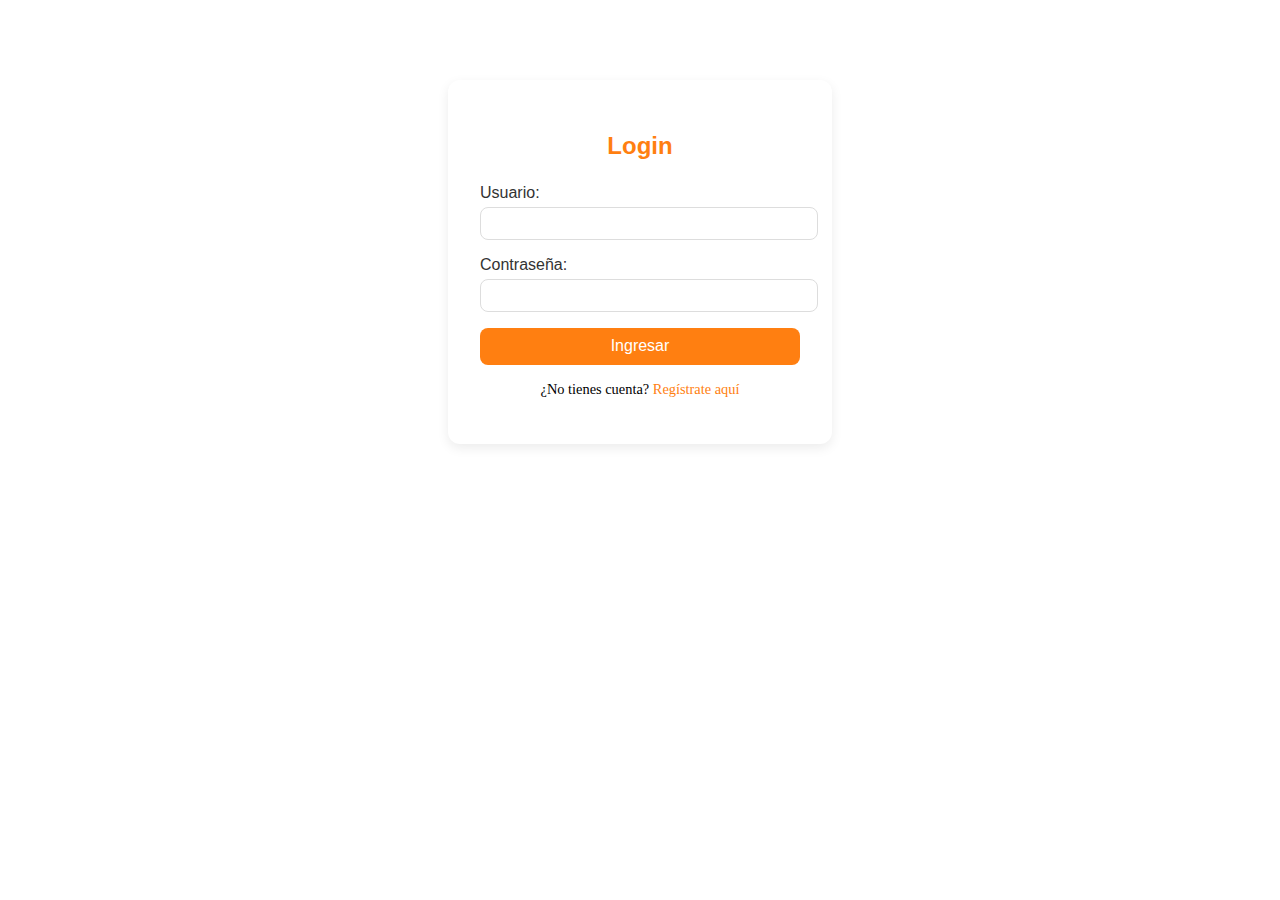
<file: login.html>
<!DOCTYPE html>
<html lang="es">
<head>
    <meta charset="UTF-8">
    <meta name="viewport" content="width=device-width, initial-scale=1.0">
    <title>Login Form</title>
    <link rel="stylesheet" href="assets/css/login.css">
</head>
<body>
    <div class="login-container">
        <h2>Login</h2>
        <form class="login-form">
            <div class="input-group">
                <label for="username">Usuario:</label>
                <input type="text" id="username" name="username" required>
            </div>
            
            <div class="input-group">
                <label for="password">Contraseña:</label>
                <input type="password" id="password" name="password" required>
            </div>
            
            <button type="submit" class="login-btn">Ingresar</button>
        </form>
        
        <p class="signup-link">¿No tienes cuenta? <a href="registro.html">Regístrate aquí</a></p>
    </div>
        <!-- Script de Login -->
        <script>
            document.querySelector('.login-form').addEventListener('submit', function (e) {
            e.preventDefault();

            const username = document.getElementById('username').value;
            const password = document.getElementById('password').value;

            fetch('login.php', {
                method: 'POST',
                headers: { 'Content-Type': 'application/json' },
                body: JSON.stringify({ username, password }),
            })
            .then((response) => {
                // Primero verificamos si la respuesta es exitosa
                if (!response.ok) {
                    throw new Error('Error en la respuesta del servidor');
                }
                return response.json();
            })
            .then((data) => {
                if (data.message) {
                    alert(data.message);
                    sessionStorage.setItem('currentUser', JSON.stringify(data.user));
                    window.location.href = 'index.html';
                } else if (data.error) {
                    alert(data.error);
                }
            })
            .catch((error) => {
                console.error('Error en el login:', error);
                alert('Ocurrió un error al iniciar sesión. Inténtalo de nuevo.');
            });
        });
        </script>
</body>
</html>
</file>
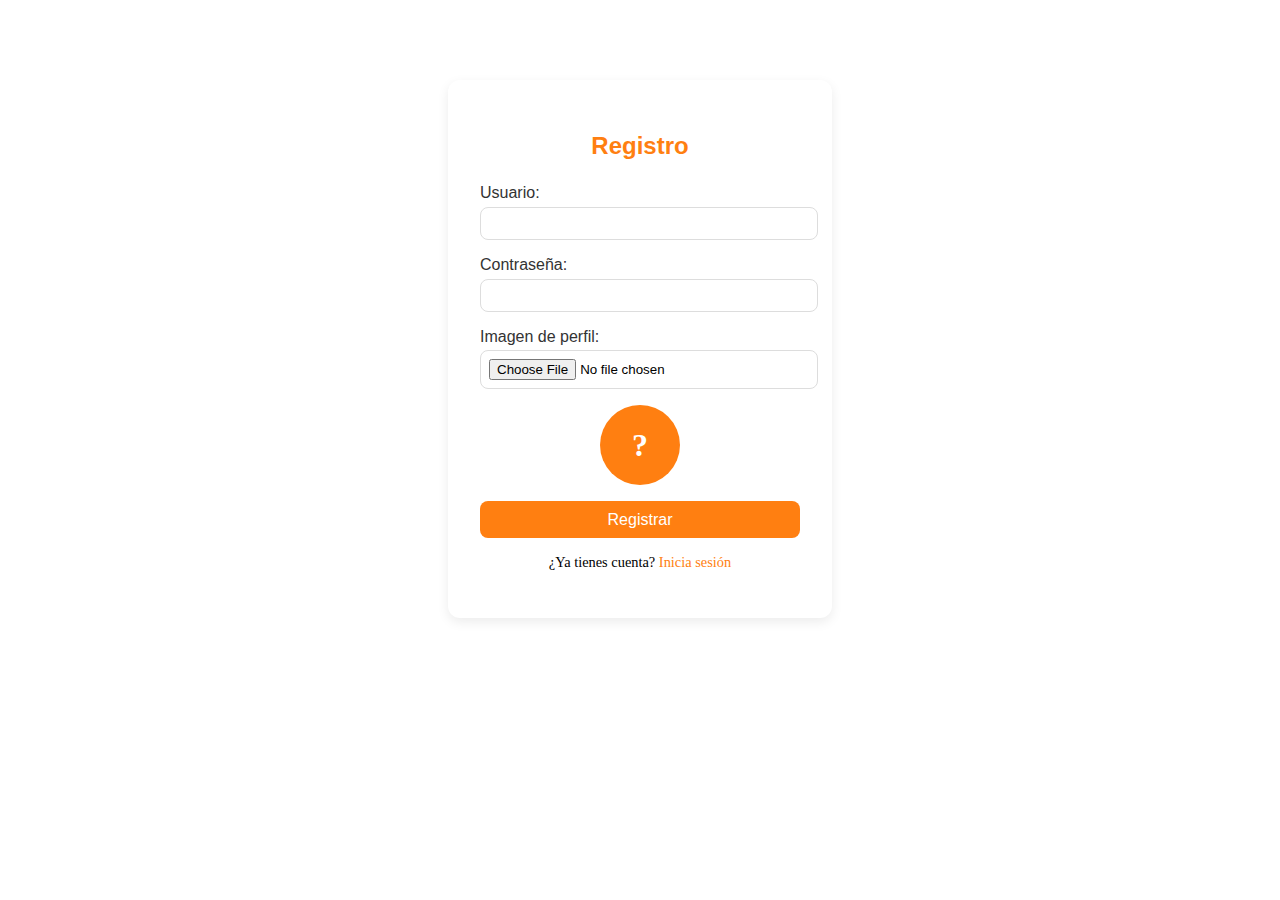
<file: registro.html>
<!DOCTYPE html>
<html lang="es">
<head>
    <meta charset="UTF-8">
    <meta name="viewport" content="width=device-width, initial-scale=1.0">
    <title>Registro</title>
    <link rel="stylesheet" href="assets/css/registro.css">
</head>
<body>
    <div class="login-container">
        <h2>Registro</h2>
        <form class="login-form" id="registerForm">
            <div class="input-group">
                <label for="username">Usuario:</label>
                <input type="text" id="username" name="username" required>
            </div>

            <div class="input-group">
                <label for="password">Contraseña:</label>
                <input type="password" id="password" name="password" required>
            </div>

            <div class="input-group">
                <label for="image">Imagen de perfil:</label>
                <input type="file" id="image" name="image" accept="image/*">
            </div>

            <div class="avatar-preview" id="avatarPreview">
                <span id="avatarInitial">?</span>
            </div>

            <button type="submit" class="login-btn">Registrar</button>
        </form>

        <p class="signup-link">¿Ya tienes cuenta? <a href="login.html">Inicia sesión</a></p>
    </div>

    <script>
        const usernameInput = document.getElementById('username');
        const imageInput = document.getElementById('image');
        const avatarPreview = document.getElementById('avatarPreview');
        const avatarInitial = document.getElementById('avatarInitial');

        usernameInput.addEventListener('input', () => {
            const name = usernameInput.value.trim();
            avatarInitial.textContent = name ? name.charAt(0).toUpperCase() : '?';
        });

        imageInput.addEventListener('change', (event) => {
            const file = event.target.files[0];
            if (file) {
                const reader = new FileReader();
                reader.onload = e => {
                    avatarPreview.style.backgroundImage = `url('${e.target.result}')`;
                    avatarInitial.style.display = 'none';
                };
                reader.readAsDataURL(file);
            } else {
                avatarPreview.style.backgroundImage = 'none';
                avatarInitial.style.display = 'block';
            }
        });
    </script>
</body>
</html>
</file>
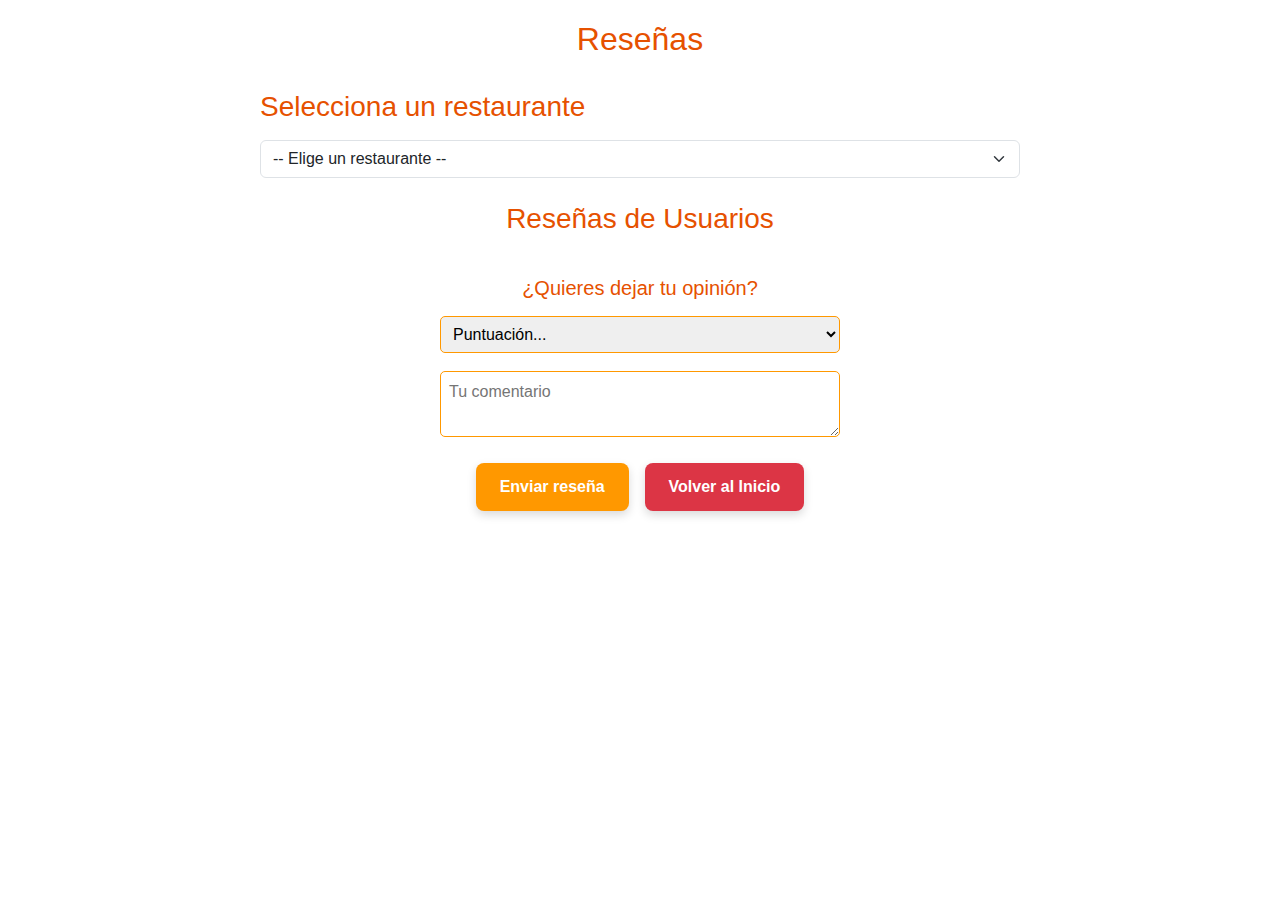
<file: reviews.html>
<!DOCTYPE html>
<html lang="en">
<head>
  <meta charset="utf-8">
  <meta name="viewport" content="width=device-width, initial-scale=1.0">
  <title>Mallorca Asiático - Reseñas</title>
  <link href="https://cdn.jsdelivr.net/npm/bootstrap@5.3.3/dist/css/bootstrap.min.css" rel="stylesheet">
  <link href="https://unpkg.com/swiper@8/swiper-bundle.min.css" rel="stylesheet" />
  <link href="https://cdn.jsdelivr.net/npm/bootstrap-icons@1.10.5/font/bootstrap-icons.css" rel="stylesheet">
  <style>
    body { background-color: #ffffff; font-family: Arial, sans-serif; }
    .container { max-width: 800px; margin: 0 auto; padding: 20px; }
    .restaurant-card .image-container img { object-fit: cover; border-radius: 8px; }
    .stars i { color: #ffc107; }
    #form-nueva-reseña select,
    #form-nueva-reseña textarea {
      width: 100%;
      max-width: 400px;
      margin-bottom: 10px;
      border: 1px solid #ff9800;
      border-radius: 5px;
      padding: 8px;
    }
    #form-nueva-reseña select:focus,
    #form-nueva-reseña textarea:focus {
      outline: none;
      border-color: #ff5722;
      box-shadow: 0 0 5px rgba(255, 87, 34, 0.5);
    }
    h2, h3, h5 { color: #e65100; }
    .testimonial-img {
      width: 50px;
      height: 50px;
      border-radius: 50%;
      object-fit: cover;
    }

    .btn-enviar-reseña {
      display: inline-block;
      padding: 0.75rem 1.5rem;
      background-color: #ff9800;
      color: #fff;
      text-decoration: none;
      border-radius: 0.5rem;
      box-shadow: 0 4px 10px rgba(0,0,0,0.15);
      font-weight: 600;
      transition: background-color 0.3s ease, transform 0.2s ease;
      text-align: center;
      border: none;
      cursor: pointer;
    }
    .btn-enviar-reseña:hover {
      background-color: #e65100;
      transform: translateY(-2px);
      text-decoration: none;
    }

    /* Botón Volver (rojo) */
    .volver-inicio {
      display: inline-block;
      padding: 0.75rem 1.5rem;
      background-color: #dc3545;
      color: #fff;
      text-decoration: none;
      border-radius: 0.5rem;
      box-shadow: 0 4px 10px rgba(0,0,0,0.15);
      font-weight: 600;
      transition: background-color 0.3s ease, transform 0.2s ease;
      text-align: center;
      border: none;
      cursor: pointer;
    }
    .volver-inicio:hover {
      background-color: #c82333;
      transform: translateY(-2px);
    }
  </style>
</head>
<body>
  <div class="container">
    <div class="row mb-4">
      <div class="col-12 text-center">
        <h2>Reseñas</h2>
      </div>
    </div>

    <!-- Menú desplegable de Restaurantes -->
    <section id="lista-restaurantes" class="mb-4">
      <h3 class="mb-3">Selecciona un restaurante</h3>
      <select id="restaurantes-select" class="form-select">
        <option value="">-- Elige un restaurante --</option>
      </select>
    </section>

    <!-- Contenedor del Restaurante Seleccionado -->
    <section id="restaurante-container" class="mb-4">
      <!-- Aquí se insertará la tarjeta del restaurante -->
    </section>

    <!-- Sección de Reseñas -->
    <section id="testimonials" class="testimonials section mb-4">
      <h3 class="text-center mb-3">Reseñas de Usuarios</h3>
      <div class="swiper init-swiper">
        <script type="application/json" class="swiper-config">
          { "loop": true, "speed": 600, "autoplay": { "delay": 5000 }, "slidesPerView": "auto", "pagination": { "el": ".swiper-pagination", "type": "bullets", "clickable": true } }
        </script>
        <div class="swiper-wrapper"></div>
        <div class="swiper-pagination mt-3"></div>
      </div>
    </section>

    <!-- Formulario para nueva reseña -->
    <section class="text-center">
      <h5 class="mb-3">¿Quieres dejar tu opinión?</h5>
      <form id="form-nueva-reseña" class="d-flex flex-column align-items-center gap-2">
        <select id="nueva-valoracion" required>
          <option value="">Puntuación...</option>
          <option value="1">★☆☆☆☆</option>
          <option value="2">★★☆☆☆</option>
          <option value="3">★★★☆☆</option>
          <option value="4">★★★★☆</option>
          <option value="5">★★★★★</option>
        </select>
        <textarea id="nuevo-comentario" rows="2" placeholder="Tu comentario" required></textarea>

        <!-- Botones alineados centrados -->
        <div class="d-flex justify-content-center gap-3 mt-2 flex-wrap">
          <button type="submit" class="btn-enviar-reseña">Enviar reseña</button>
          <a href="index.html" class="volver-inicio">Volver al Inicio</a>
        </div>
      </form>
    </section>
  </div>

  <script src="https://cdn.jsdelivr.net/npm/bootstrap@5.3.3/dist/js/bootstrap.bundle.min.js"></script>
  <script src="https://unpkg.com/swiper@8/swiper-bundle.min.js"></script>
  <script>
    let currentUserId = null;
    document.addEventListener('DOMContentLoaded', () => {
      const currentUser = JSON.parse(sessionStorage.getItem('currentUser'));
      currentUserId = currentUser ? currentUser.id : null;
    });

    async function cargarRestaurantes() {
      try {
        const response = await fetch('RESTAURANTES_ASIA.json');
        const data = await response.json();
        restaurantsData = data.restaurants.map((r, i) => ({ ...r, id: i + 1 }));
        llenarSelect();
        procesarRestaurante();
      } catch (error) {
        console.error('Error al cargar restaurantes:', error);
      }
    }

    function llenarSelect() {
      const select = document.getElementById('restaurantes-select');
      restaurantsData.forEach(r => {
        const opt = document.createElement('option');
        opt.value = r.id;
        opt.textContent = r.name;
        select.appendChild(opt);
      });
      select.addEventListener('change', () => {
        const id = +select.value;
        window.location.search = id ? `?restaurantId=${id}` : '';
      });
    }

    function procesarRestaurante() {
      const params = new URLSearchParams(window.location.search);
      const id = +params.get('restaurantId');
      if (id) {
        const restaurant = restaurantsData.find(r => r.id === id);
        if (restaurant) {
          cargarRestaurante(restaurant);
          mostrarResenas(id);
          document.getElementById('restaurantes-select').value = id;
        }
      }
    }

    function cargarRestaurante(restaurant) {
      const html = `
        <div class="row"><div class="col-lg-10">
          <div class="card mb-4 restaurant-card d-flex flex-row">
            <div class="card-body flex-grow-1 me-4">
              <h3 class="card-title">${restaurant.name}</h3>
              <div class="restaurant-info">
                <p class="mb-1"><i class="bi bi-geo-alt"></i>
                  ${restaurant.address.streetAddress},
                  ${restaurant.address.postalCode} ${restaurant.address.addressLocality}
                </p>
                <p class="mb-1"><i class="bi bi-telephone"></i>
                  <a href="tel:${restaurant.telephone}">${restaurant.telephone}</a>
                </p>
                <div class="d-flex gap-2 mt-3">
                  <a href="${restaurant.url}" target="_blank" class="btn btn-primary">Visitar Sitio Web</a>
                  <a href="#testimonials" class="btn btn-outline-primary">Ver Reseñas</a>
                </div>
              </div>
            </div>
            <div class="image-container" style="flex-shrink:0; width:300px;">
              <img src="assets/img/restaurantes/${restaurant.name.replace(/\s+/g, '')}.png"
                   class="h-100 w-100 object-fit-cover rounded-end"
                   alt="${restaurant.name}">
            </div>
          </div>
        </div></div>
      `;
      document.getElementById('restaurante-container').innerHTML = html;
    }

    async function mostrarResenas(restaurantId) {
      try {
        const response = await fetch(`get_reviews.php?restaurantId=${restaurantId}`);
        const data = await response.json();
        const swiperWrapper = document.querySelector('.swiper-wrapper');
        swiperWrapper.innerHTML = '';
        data.forEach(r => {
          const slide = document.createElement('div');
          slide.className = 'swiper-slide card p-3';
          slide.innerHTML = `
            <div class="d-flex align-items-center gap-3 mb-2">
              <img src="${r.avatar || 'assets/img/testimonials/default-avatar.jpg'}" class="testimonial-img">
              <div>
                <h6>${r.username || `Usuario ${r.userId}`}</h6>
                <div class="stars">${'★'.repeat(r.rating) + '☆'.repeat(5 - r.rating)}</div>
              </div>
            </div>
            <p>${r.comment}</p>
          `;
          swiperWrapper.appendChild(slide);
        });
        new Swiper('.init-swiper', JSON.parse(document.querySelector('.swiper-config').textContent));
      } catch (error) {
        console.error('Error al cargar reseñas:', error);
      }
    }

    document.getElementById('form-nueva-reseña').addEventListener('submit', async e => {
      e.preventDefault();
      const restaurantId = +new URLSearchParams(window.location.search).get('restaurantId');
      const nueva = {
        restaurantId,
        userId: currentUserId,
        rating: +document.getElementById('nueva-valoracion').value,
        comment: document.getElementById('nuevo-comentario').value,
        avatar: 'assets/img/testimonials/default-avatar.jpg'
      };
      await fetch('add_reviews.php', {
        method: 'POST',
        headers: { 'Content-Type': 'application/json' },
        body: JSON.stringify(nueva)
      });
      e.target.reset();
      mostrarResenas(restaurantId);
    });

    document.addEventListener('DOMContentLoaded', cargarRestaurantes);
  </script>
</body>
</html>
</file>
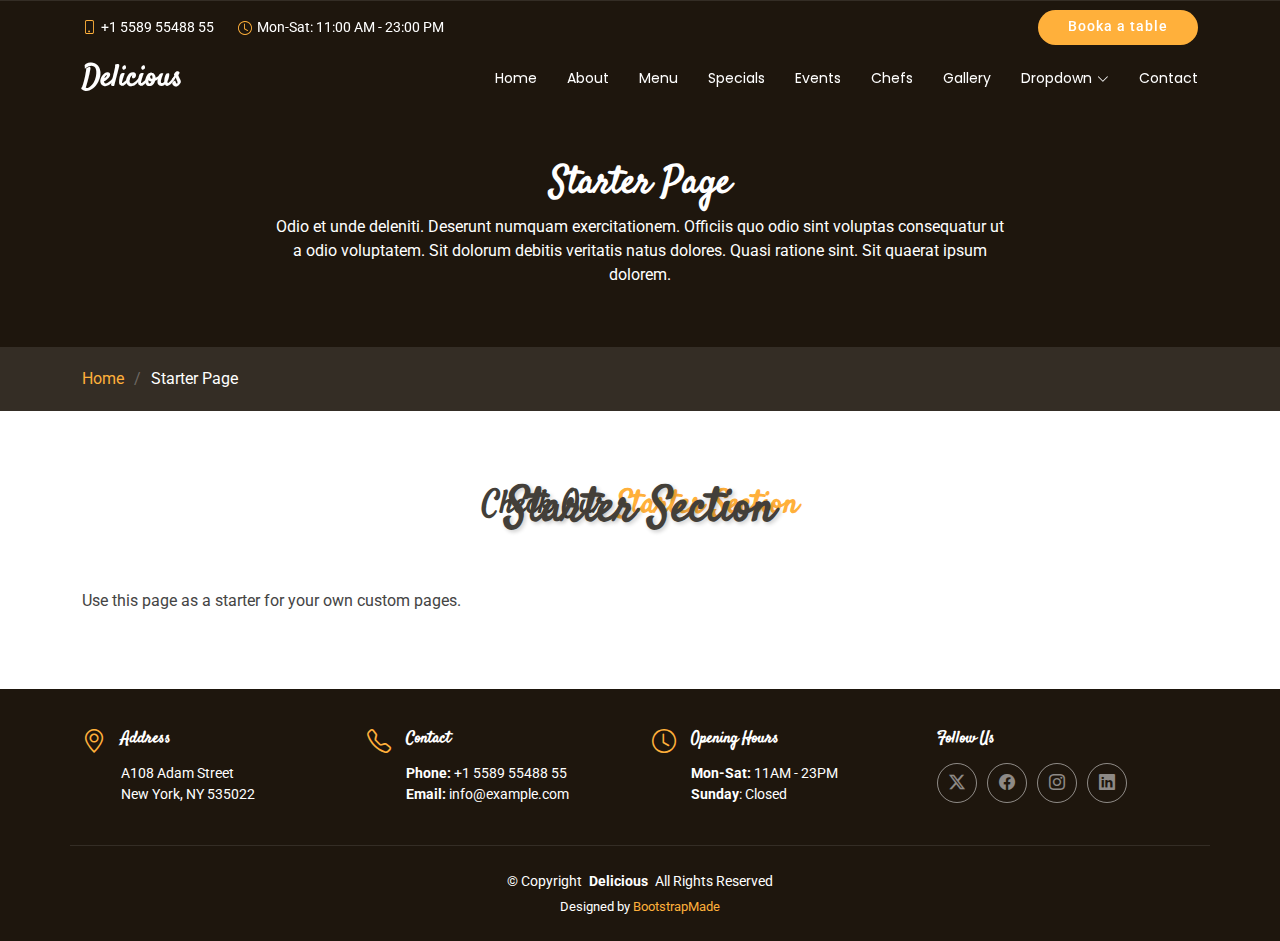
<file: starter-page.html>
<!DOCTYPE html>
<html lang="en">

<head>
  <meta charset="utf-8">
  <meta content="width=device-width, initial-scale=1.0" name="viewport">
  <title>Starter Page - Delicious Bootstrap Template</title>
  <meta name="description" content="">
  <meta name="keywords" content="">

  <!-- Favicons -->
  <link href="assets/img/favicon.png" rel="icon">
  <link href="assets/img/apple-touch-icon.png" rel="apple-touch-icon">

  <!-- Fonts -->
  <link href="https://fonts.googleapis.com" rel="preconnect">
  <link href="https://fonts.gstatic.com" rel="preconnect" crossorigin>
  <link href="https://fonts.googleapis.com/css2?family=Roboto:ital,wght@0,100;0,300;0,400;0,500;0,700;0,900;1,100;1,300;1,400;1,500;1,700;1,900&family=Poppins:ital,wght@0,100;0,200;0,300;0,400;0,500;0,600;0,700;0,800;0,900;1,100;1,200;1,300;1,400;1,500;1,600;1,700;1,800;1,900&family=Satisfy:wght@400&display=swap" rel="stylesheet">

  <!-- Vendor CSS Files -->
  <link href="assets/vendor/bootstrap/css/bootstrap.min.css" rel="stylesheet">
  <link href="assets/vendor/bootstrap-icons/bootstrap-icons.css" rel="stylesheet">
  <link href="assets/vendor/aos/aos.css" rel="stylesheet">
  <link href="assets/vendor/glightbox/css/glightbox.min.css" rel="stylesheet">
  <link href="assets/vendor/swiper/swiper-bundle.min.css" rel="stylesheet">

  <!-- Main CSS File -->
  <link href="assets/css/main.css" rel="stylesheet">

  <!-- =======================================================
  * Template Name: Delicious
  * Template URL: https://bootstrapmade.com/delicious-free-restaurant-bootstrap-theme/
  * Updated: Aug 07 2024 with Bootstrap v5.3.3
  * Author: BootstrapMade.com
  * License: https://bootstrapmade.com/license/
  ======================================================== -->
</head>

<body class="starter-page-page">

  <header id="header" class="header fixed-top">

    <div class="topbar d-flex align-items-center">
      <div class="container d-flex justify-content-end justify-content-md-between">
        <div class="contact-info d-flex align-items-center">
          <i class="bi bi-phone d-flex align-items-center d-none d-lg-block"><span>+1 5589 55488 55</span></i>
          <i class="bi bi-clock ms-4 d-none d-lg-flex align-items-center"><span>Mon-Sat: 11:00 AM - 23:00 PM</span></i>
        </div>
        <a href="#book-a-table" class="cta-btn">Booka a table</a>
      </div>
    </div><!-- End Top Bar -->

    <div class="branding d-flex align-items-cente">

      <div class="container position-relative d-flex align-items-center justify-content-between">
        <a href="index.html" class="logo d-flex align-items-center">
          <!-- Uncomment the line below if you also wish to use an image logo -->
          <!-- <img src="assets/img/logo.png" alt=""> -->
          <h1 class="sitename">Delicious</h1>
        </a>

        <nav id="navmenu" class="navmenu">
          <ul>
            <li><a href="#hero">Home</a></li>
            <li><a href="#about">About</a></li>
            <li><a href="#menu">Menu</a></li>
            <li><a href="#specials">Specials</a></li>
            <li><a href="#events">Events</a></li>
            <li><a href="#chefs">Chefs</a></li>
            <li><a href="#gallery">Gallery</a></li>
            <li class="dropdown"><a href="#"><span>Dropdown</span> <i class="bi bi-chevron-down toggle-dropdown"></i></a>
              <ul>
                <li><a href="#">Dropdown 1</a></li>
                <li class="dropdown"><a href="#"><span>Deep Dropdown</span> <i class="bi bi-chevron-down toggle-dropdown"></i></a>
                  <ul>
                    <li><a href="#">Deep Dropdown 1</a></li>
                    <li><a href="#">Deep Dropdown 2</a></li>
                    <li><a href="#">Deep Dropdown 3</a></li>
                    <li><a href="#">Deep Dropdown 4</a></li>
                    <li><a href="#">Deep Dropdown 5</a></li>
                  </ul>
                </li>
                <li><a href="#">Dropdown 2</a></li>
                <li><a href="#">Dropdown 3</a></li>
                <li><a href="#">Dropdown 4</a></li>
              </ul>
            </li>
            <li><a href="#contact">Contact</a></li>
          </ul>
          <i class="mobile-nav-toggle d-xl-none bi bi-list"></i>
        </nav>

      </div>

    </div>

  </header>

  <main class="main">

    <!-- Page Title -->
    <div class="page-title dark-background">
      <div class="heading">
        <div class="container">
          <div class="row d-flex justify-content-center text-center">
            <div class="col-lg-8">
              <h1 class="heading-title">Starter Page</h1>
              <p class="mb-0">
                Odio et unde deleniti. Deserunt numquam exercitationem. Officiis quo
                odio sint voluptas consequatur ut a odio voluptatem. Sit dolorum
                debitis veritatis natus dolores. Quasi ratione sint. Sit quaerat
                ipsum dolorem.
              </p>
            </div>
          </div>
        </div>
      </div>
      <nav class="breadcrumbs">
        <div class="container">
          <ol>
            <li><a href="index.html">Home</a></li>
            <li class="current">Starter Page</li>
          </ol>
        </div>
      </nav>
    </div><!-- End Page Title -->

    <!-- Starter Section Section -->
    <section id="starter-section" class="starter-section section">

      <!-- Section Title -->
      <div class="container section-title" data-aos="fade-up">
        <h2>Starter Section</h2>
        <div><span>Check Our</span> <span class="description-title">Starter Section</span></div>
      </div><!-- End Section Title -->

      <div class="container" data-aos="fade-up">
        <p>Use this page as a starter for your own custom pages.</p>
      </div>

    </section><!-- /Starter Section Section -->

  </main>

  <footer id="footer" class="footer dark-background">

    <div class="container">
      <div class="row gy-3">
        <div class="col-lg-3 col-md-6 d-flex">
          <i class="bi bi-geo-alt icon"></i>
          <div class="address">
            <h4>Address</h4>
            <p>A108 Adam Street</p>
            <p>New York, NY 535022</p>
            <p></p>
          </div>

        </div>

        <div class="col-lg-3 col-md-6 d-flex">
          <i class="bi bi-telephone icon"></i>
          <div>
            <h4>Contact</h4>
            <p>
              <strong>Phone:</strong> <span>+1 5589 55488 55</span><br>
              <strong>Email:</strong> <span>info@example.com</span><br>
            </p>
          </div>
        </div>

        <div class="col-lg-3 col-md-6 d-flex">
          <i class="bi bi-clock icon"></i>
          <div>
            <h4>Opening Hours</h4>
            <p>
              <strong>Mon-Sat:</strong> <span>11AM - 23PM</span><br>
              <strong>Sunday</strong>: <span>Closed</span>
            </p>
          </div>
        </div>

        <div class="col-lg-3 col-md-6">
          <h4>Follow Us</h4>
          <div class="social-links d-flex">
            <a href="#" class="twitter"><i class="bi bi-twitter-x"></i></a>
            <a href="#" class="facebook"><i class="bi bi-facebook"></i></a>
            <a href="#" class="instagram"><i class="bi bi-instagram"></i></a>
            <a href="#" class="linkedin"><i class="bi bi-linkedin"></i></a>
          </div>
        </div>

      </div>
    </div>

    <div class="container copyright text-center mt-4">
      <p>© <span>Copyright</span> <strong class="px-1 sitename">Delicious</strong> <span>All Rights Reserved</span></p>
      <div class="credits">
        <!-- All the links in the footer should remain intact. -->
        <!-- You can delete the links only if you've purchased the pro version. -->
        <!-- Licensing information: https://bootstrapmade.com/license/ -->
        <!-- Purchase the pro version with working PHP/AJAX contact form: [buy-url] -->
        Designed by <a href="https://bootstrapmade.com/">BootstrapMade</a>
      </div>
    </div>

  </footer>

  <!-- Scroll Top -->
  <a href="#" id="scroll-top" class="scroll-top d-flex align-items-center justify-content-center"><i class="bi bi-arrow-up-short"></i></a>

  <!-- Preloader -->
  <div id="preloader"></div>

  <!-- Vendor JS Files -->
  <script src="assets/vendor/bootstrap/js/bootstrap.bundle.min.js"></script>
  <script src="assets/vendor/php-email-form/validate.js"></script>
  <script src="assets/vendor/aos/aos.js"></script>
  <script src="assets/vendor/glightbox/js/glightbox.min.js"></script>
  <script src="assets/vendor/imagesloaded/imagesloaded.pkgd.min.js"></script>
  <script src="assets/vendor/isotope-layout/isotope.pkgd.min.js"></script>
  <script src="assets/vendor/swiper/swiper-bundle.min.js"></script>

  <!-- Main JS File -->
  <script src="assets/js/main.js"></script>

</body>

</html>
</file>
<file: assets/css/login.css>
/* LOGIN.HTML */
/* Estilo limpio y minimalista para el login */
.login-container {
    max-width: 320px;
    margin: 80px auto;
    padding: 2rem;
    background-color: white;
    border-radius: 12px;
    box-shadow: 0 4px 12px rgba(0, 0, 0, 0.08);
  }
  
  .login-container h2 {
    color: #ff7f11;
    font-family: 'Segoe UI', Tahoma, Geneva, Verdana, sans-serif;
    margin-bottom: 1.5rem;
    text-align: center;
  }
  
  .login-form .input-group {
    margin-bottom: 1rem;
  }
  
  .login-form .input-group label {
    display: block;
    margin-bottom: 0.3rem;
    color: #333;
    font-weight: 500;
    font-family: 'Poppins', sans-serif;
  }
  
  .login-form .input-group input {
    width: 100%;
    padding: 0.5rem;
    border: 1px solid #ddd;
    border-radius: 8px;
    outline: none;
    transition: border 0.3s;
  }
  
  .login-form .input-group input:focus {
    border-color: #ff7f11;
  }
  
  .login-btn {
    width: 100%;
    background-color: #ff7f11;
    color: white;
    border: none;
    padding: 0.6rem;
    border-radius: 8px;
    cursor: pointer;
    font-size: 1rem;
    transition: background-color 0.3s;
  }
  
  .login-btn:hover {
    background-color: #e86c00;
  }
  
  .signup-link {
    text-align: center;
    margin-top: 1rem;
    font-size: 0.9rem;
  }
  
  .signup-link a {
    color: #ff7f11;
    text-decoration: none;
  }
  
  .signup-link a:hover {
    text-decoration: underline;
  }
</file>
<file: assets/css/registro.css>
.login-container {
    max-width: 320px;
    margin: 80px auto;
    padding: 2rem;
    background-color: white;
    border-radius: 12px;
    box-shadow: 0 4px 12px rgba(0, 0, 0, 0.08);
}

.login-container h2 {
    color: #ff7f11;
    font-family: 'Segoe UI', Tahoma, Geneva, Verdana, sans-serif;
    margin-bottom: 1.5rem;
    text-align: center;
}

.login-form .input-group {
    margin-bottom: 1rem;
}

.login-form .input-group label {
    display: block;
    margin-bottom: 0.3rem;
    color: #333;
    font-weight: 500;
    font-family: 'Poppins', sans-serif;
}

.login-form .input-group input {
    width: 100%;
    padding: 0.5rem;
    border: 1px solid #ddd;
    border-radius: 8px;
    outline: none;
    transition: border 0.3s;
}

.login-form .input-group input:focus {
    border-color: #ff7f11;
}

.login-btn {
    width: 100%;
    background-color: #ff7f11;
    color: white;
    border: none;
    padding: 0.6rem;
    border-radius: 8px;
    cursor: pointer;
    font-size: 1rem;
    transition: background-color 0.3s;
}

.login-btn:hover {
    background-color: #e86c00;
}

.signup-link {
    text-align: center;
    margin-top: 1rem;
    font-size: 0.9rem;
}

.signup-link a {
    color: #ff7f11;
    text-decoration: none;
}

.signup-link a:hover {
    text-decoration: underline;
}

.avatar-preview {
    width: 80px;
    height: 80px;
    background-color: #ff7f11;
    color: white;
    font-size: 2rem;
    font-weight: bold;
    border-radius: 50%;
    display: flex;
    justify-content: center;
    align-items: center;
    margin: 1rem auto;
    background-size: cover;
    background-position: center;
}

.avatar-preview span {
    display: block;
}
</file>
<file: assets/css/main.css>
/**
* Template Name: Delicious
* Template URL: https://bootstrapmade.com/delicious-free-restaurant-bootstrap-theme/
* Updated: Aug 07 2024 with Bootstrap v5.3.3
* Author: BootstrapMade.com
* License: https://bootstrapmade.com/license/
*/

/*--------------------------------------------------------------
# Font & Color Variables
# Help: https://bootstrapmade.com/color-system/
--------------------------------------------------------------*/
/* Fonts */
:root {
  --default-font: "Roboto",  system-ui, -apple-system, "Segoe UI", Roboto, "Helvetica Neue", Arial, "Noto Sans", "Liberation Sans", sans-serif, "Apple Color Emoji", "Segoe UI Emoji", "Segoe UI Symbol", "Noto Color Emoji";
  --heading-font: "Satisfy",  sans-serif;
  --nav-font: "Poppins",  sans-serif;
}

/* Global Colors - The following color variables are used throughout the website. Updating them here will change the color scheme of the entire website */
:root { 
  --background-color: #ffffff; /* Background color for the entire website, including individual sections */
  --default-color: #444444; /* Default color used for the majority of the text content across the entire website */
  --heading-color: #433f39; /* Color for headings, subheadings and title throughout the website */
  --accent-color: #ffb03b; /* Accent color that represents your brand on the website. It's used for buttons, links, and other elements that need to stand out */
  --surface-color: #ffffff; /* The surface color is used as a background of boxed elements within sections, such as cards, icon boxes, or other elements that require a visual separation from the global background. */
  --contrast-color: #ffffff; /* Contrast color for text, ensuring readability against backgrounds of accent, heading, or default colors. */
}

/* Nav Menu Colors - The following color variables are used specifically for the navigation menu. They are separate from the global colors to allow for more customization options */
:root {
  --nav-color: #ffffff;  /* The default color of the main navmenu links */
  --nav-hover-color: #ffb03b; /* Applied to main navmenu links when they are hovered over or active */
  --nav-mobile-background-color: #ffffff; /* Used as the background color for mobile navigation menu */
  --nav-dropdown-background-color: #ffffff; /* Used as the background color for dropdown items that appear when hovering over primary navigation items */
  --nav-dropdown-color: #444444; /* Used for navigation links of the dropdown items in the navigation menu. */
  --nav-dropdown-hover-color: #ffb03b; /* Similar to --nav-hover-color, this color is applied to dropdown navigation links when they are hovered over. */
}

/* Color Presets - These classes override global colors when applied to any section or element, providing reuse of the sam color scheme. */

.light-background {
  --background-color: #fffaf3;
  --surface-color: #ffffff;
}

.dark-background {
  --background-color: #1e160d;
  --default-color: #ffffff;
  --heading-color: #ffffff;
  --surface-color: #42301c;
  --contrast-color: #ffffff;
}

/* Smooth scroll */
:root {
  scroll-behavior: smooth;
}

/*--------------------------------------------------------------
# General Styling & Shared Classes
--------------------------------------------------------------*/
body {
  color: var(--default-color);
  background-color: var(--background-color);
  font-family: var(--default-font);
}

a {
  color: var(--accent-color);
  text-decoration: none;
  transition: 0.3s;
}

a:hover {
  color: color-mix(in srgb, var(--accent-color), transparent 25%);
  text-decoration: none;
}

h1,
h2,
h3,
h4,
h5,
h6 {
  color: var(--heading-color);
  font-family: var(--heading-font);
}

/* Pulsating Play Button
------------------------------*/
.pulsating-play-btn {
  width: 94px;
  height: 94px;
  background: radial-gradient(var(--accent-color) 50%, color-mix(in srgb, var(--accent-color), transparent 75%) 52%);
  border-radius: 50%;
  display: block;
  position: relative;
  overflow: hidden;
}

.pulsating-play-btn:before {
  content: "";
  position: absolute;
  width: 120px;
  height: 120px;
  animation-delay: 0s;
  animation: pulsate-play-btn 2s;
  animation-direction: forwards;
  animation-iteration-count: infinite;
  animation-timing-function: steps;
  opacity: 1;
  border-radius: 50%;
  border: 5px solid color-mix(in srgb, var(--accent-color), transparent 30%);
  top: -15%;
  left: -15%;
  background: rgba(198, 16, 0, 0);
}

.pulsating-play-btn:after {
  content: "";
  position: absolute;
  left: 50%;
  top: 50%;
  transform: translateX(-40%) translateY(-50%);
  width: 0;
  height: 0;
  border-top: 10px solid transparent;
  border-bottom: 10px solid transparent;
  border-left: 15px solid #fff;
  z-index: 100;
  transition: all 400ms cubic-bezier(0.55, 0.055, 0.675, 0.19);
}

.pulsating-play-btn:hover:before {
  content: "";
  position: absolute;
  left: 50%;
  top: 50%;
  transform: translateX(-40%) translateY(-50%);
  width: 0;
  height: 0;
  border: none;
  border-top: 10px solid transparent;
  border-bottom: 10px solid transparent;
  border-left: 15px solid #fff;
  z-index: 200;
  animation: none;
  border-radius: 0;
}

.pulsating-play-btn:hover:after {
  border-left: 15px solid var(--accent-color);
  transform: scale(20);
}

@keyframes pulsate-play-btn {
  0% {
    transform: scale(0.6, 0.6);
    opacity: 1;
  }

  100% {
    transform: scale(1, 1);
    opacity: 0;
  }
}

/* PHP Email Form Messages
------------------------------*/
.php-email-form .error-message {
  display: none;
  background: #df1529;
  color: #ffffff;
  text-align: left;
  padding: 15px;
  margin-bottom: 24px;
  font-weight: 600;
}

.php-email-form .sent-message {
  display: none;
  color: #ffffff;
  background: #059652;
  text-align: center;
  padding: 15px;
  margin-bottom: 24px;
  font-weight: 600;
}

.php-email-form .loading {
  display: none;
  background: var(--surface-color);
  text-align: center;
  padding: 15px;
  margin-bottom: 24px;
}

.php-email-form .loading:before {
  content: "";
  display: inline-block;
  border-radius: 50%;
  width: 24px;
  height: 24px;
  margin: 0 10px -6px 0;
  border: 3px solid var(--accent-color);
  border-top-color: var(--surface-color);
  animation: php-email-form-loading 1s linear infinite;
}

@keyframes php-email-form-loading {
  0% {
    transform: rotate(0deg);
  }

  100% {
    transform: rotate(360deg);
  }
}

/*--------------------------------------------------------------
# Global Header
--------------------------------------------------------------*/
.header {
  --background-color: rgba(255, 255, 255, 0);
  --default-color: #ffffff;
  --heading-color: #ffffff;
  color: var(--default-color);
  transition: all 0.5s;
  z-index: 997;
  background-color: var(--background-color);
}

.header .topbar {
  background-color: var(--background-color);
  padding: 10px 0 0 0;
  font-size: 14px;
  transition: all 0.5s;
}

.header .topbar .contact-info i {
  font-style: normal;
  color: var(--accent-color);
}

.header .topbar .contact-info i a,
.header .topbar .contact-info i span {
  padding-left: 5px;
  color: var(--contrast-color);
}

@media (max-width: 575px) {

  .header .topbar .contact-info i a,
  .header .topbar .contact-info i span {
    font-size: 13px;
  }
}

.header .topbar .contact-info i a {
  line-height: 0;
  transition: 0.3s;
}

.header .topbar .contact-info i a:hover {
  color: var(--contrast-color);
  text-decoration: underline;
}

.header .topbar .cta-btn {
  color: var(--contrast-color);
  background: var(--accent-color);
  font-weight: 500;
  font-size: 14px;
  letter-spacing: 1px;
  display: inline-block;
  padding: 6px 30px 8px 30px;
  border-radius: 50px;
  transition: 0.3s;
}

.header .topbar .cta-btn:hover {
  background: color-mix(in srgb, var(--accent-color), transparent 20%);
}

.header .branding {
  min-height: 60px;
  padding: 5px 0;
}

.header .logo {
  line-height: 1;
}

/* Estilo para el título */
/*--------------------------------------------------------------
# Ajustes para el mapa y su contenedor (responsive)
--------------------------------------------------------------*/

.map-title {
  font-family: 'Satisfy', cursive;
  font-size: 3rem;
  font-weight: 700;
  color: var(--accent-color);    /* <— antes era var(--heading-color) */
  text-align: center;
  margin: 0.5rem 0 0.5rem 0;
  text-shadow: 2px 2px 4px rgba(0, 0, 0, 0.2);
}

/* Reducir título del mapa en pantallas pequeñas */
@media (max-width: 768px) {
  .map-title {
    font-size: 2rem; /* antes 3rem, ajústalo a tu gusto */
    margin: 0.5rem 0; /* : un poquito menos de margen */
  }
}

@media (max-width: 768px) {
  .section-title.mb-4 {
    margin-bottom: 0.5rem !important;
  }
}

.container-map {
  position: relative;    /* para posicionar el botón */
  padding: 0 1rem;       /* margen lateral */
  margin-bottom: 2rem;   /* separación inferior */
}

#mi_mapa {
  width: 100%;
  height: 200vh;
  max-height: 600px;
  margin: 0 auto;
  border-radius: 15px;
  box-shadow: 0 4px 20px rgba(0,0,0,0.15);
  border: 2px solid #fff;
}

/* Para móvil: alturas contenidas */
@media (max-width: 768px) {
  #mi_mapa {
    height: 40vh;
    max-height: 300px;
  }
}

.container-map .btn-map-toggle {
  position: absolute;
  bottom: -2.5rem;  /* antes estaba -1.5rem */
  right: 1rem;
}


#why-us {
  padding-top: 40px;
}
.header .logo img {
  max-height: 130px;
  margin-right: 8px;
}

.header .logo h1 {
  font-size: 30px;
  margin: 0;
  font-weight: 700;
  color: var(--heading-color);
}

/* Global Header on Scroll
------------------------------*/
.scrolled .header {
  --background-color: rgba(21, 17, 13, 0.85);
}

/*--------------------------------------------------------------
# Navigation Menu
--------------------------------------------------------------*/
/* Navmenu - Desktop */
@media (min-width: 1200px) {
  .navmenu {
    padding: 0;
  }

  .navmenu ul {
    margin: 0;
    padding: 0;
    display: flex;
    list-style: none;
    align-items: center;
  }

  .navmenu li {
    position: relative;
  }

  .navmenu a,
  .navmenu a:focus {
    color: var(--nav-color);
    padding: 18px 15px;
    font-size: 14px;
    font-family: var(--nav-font);
    font-weight: 400;
    display: flex;
    align-items: center;
    justify-content: space-between;
    white-space: nowrap;
    transition: 0.3s;
  }

  .navmenu a i,
  .navmenu a:focus i {
    font-size: 12px;
    line-height: 0;
    margin-left: 5px;
    transition: 0.3s;
  }

  .navmenu li:last-child a {
    padding-right: 0;
  }

  .navmenu li:hover>a,
  .navmenu .active,
  .navmenu .active:focus {
    color: var(--nav-hover-color);
  }

  .navmenu .dropdown ul {
    margin: 0;
    padding: 10px 0;
    background: var(--nav-dropdown-background-color);
    display: block;
    position: absolute;
    visibility: hidden;
    left: 14px;
    top: 130%;
    opacity: 0;
    transition: 0.3s;
    border-radius: 4px;
    z-index: 99;
    box-shadow: 0px 0px 30px rgba(0, 0, 0, 0.1);
  }

  .navmenu .dropdown ul li {
    min-width: 200px;
  }

  .navmenu .dropdown ul a {
    padding: 10px 20px;
    font-size: 15px;
    text-transform: none;
    color: var(--nav-dropdown-color);
  }

  .navmenu .dropdown ul a i {
    font-size: 12px;
  }

  .navmenu .dropdown ul a:hover,
  .navmenu .dropdown ul .active:hover,
  .navmenu .dropdown ul li:hover>a {
    color: var(--nav-dropdown-hover-color);
  }

  .navmenu .dropdown:hover>ul {
    opacity: 1;
    top: 100%;
    visibility: visible;
  }

  .navmenu .dropdown .dropdown ul {
    top: 0;
    left: -90%;
    visibility: hidden;
  }

  .navmenu .dropdown .dropdown:hover>ul {
    opacity: 1;
    top: 0;
    left: -100%;
    visibility: visible;
  }
}

/* Navmenu - Mobile */
@media (max-width: 1199px) {
  .mobile-nav-toggle {
    color: var(--nav-color);
    font-size: 28px;
    line-height: 0;
    margin-right: 10px;
    cursor: pointer;
    transition: color 0.3s;
  }

  .navmenu {
    padding: 0;
    z-index: 9997;
  }

  .navmenu ul {
    display: none;
    list-style: none;
    position: absolute;
    inset: 60px 20px 20px 20px;
    padding: 10px 0;
    margin: 0;
    border-radius: 6px;
    background-color: var(--nav-mobile-background-color);
    overflow-y: auto;
    transition: 0.3s;
    z-index: 9998;
    box-shadow: 0px 0px 30px rgba(0, 0, 0, 0.1);
  }

  .navmenu a,
  .navmenu a:focus {
    color: var(--nav-dropdown-color);
    padding: 10px 20px;
    font-family: var(--nav-font);
    font-size: 17px;
    font-weight: 500;
    display: flex;
    align-items: center;
    justify-content: space-between;
    white-space: nowrap;
    transition: 0.3s;
  }

  .navmenu a i,
  .navmenu a:focus i {
    font-size: 12px;
    line-height: 0;
    margin-left: 5px;
    width: 30px;
    height: 30px;
    display: flex;
    align-items: center;
    justify-content: center;
    border-radius: 50%;
    transition: 0.3s;
    background-color: color-mix(in srgb, var(--accent-color), transparent 90%);
  }

  .navmenu a i:hover,
  .navmenu a:focus i:hover {
    background-color: var(--accent-color);
    color: var(--contrast-color);
  }

  .navmenu a:hover,
  .navmenu .active,
  .navmenu .active:focus {
    color: var(--nav-dropdown-hover-color);
  }

  .navmenu .active i,
  .navmenu .active:focus i {
    background-color: var(--accent-color);
    color: var(--contrast-color);
    transform: rotate(180deg);
  }

  .navmenu .dropdown ul {
    position: static;
    display: none;
    z-index: 99;
    padding: 10px 0;
    margin: 10px 20px;
    background-color: var(--nav-dropdown-background-color);
    border: 1px solid color-mix(in srgb, var(--default-color), transparent 90%);
    box-shadow: none;
    transition: all 0.5s ease-in-out;
  }

  .navmenu .dropdown ul ul {
    background-color: rgba(33, 37, 41, 0.1);
  }

  .navmenu .dropdown>.dropdown-active {
    display: block;
    background-color: rgba(33, 37, 41, 0.03);
  }

  .mobile-nav-active {
    overflow: hidden;
  }

  .mobile-nav-active .mobile-nav-toggle {
    color: #fff;
    position: absolute;
    font-size: 32px;
    top: 15px;
    right: 15px;
    margin-right: 0;
    z-index: 9999;
  }

  .mobile-nav-active .navmenu {
    position: fixed;
    overflow: hidden;
    inset: 0;
    background: rgba(33, 37, 41, 0.8);
    transition: 0.3s;
  }

  .mobile-nav-active .navmenu>ul {
    display: block;
  }
}

/*--------------------------------------------------------------
# Global Footer
--------------------------------------------------------------*/
.footer {
  color: var(--default-color);
  background-color: var(--background-color);
  font-size: 14px;
  padding: 40px 0 0 0;
  position: relative;
}

.footer .icon {
  color: var(--accent-color);
  margin-right: 15px;
  font-size: 24px;
  line-height: 0;
}

.footer h4 {
  font-size: 16px;
  font-weight: 700;
  margin-bottom: 15px;
}

.footer .address p {
  margin-bottom: 0px;
}

.footer .social-links a {
  display: flex;
  align-items: center;
  justify-content: center;
  width: 40px;
  height: 40px;
  border-radius: 50%;
  border: 1px solid color-mix(in srgb, var(--default-color), transparent 50%);
  font-size: 16px;
  color: color-mix(in srgb, var(--default-color), transparent 50%);
  margin-right: 10px;
  transition: 0.3s;
}

.footer .social-links a:hover {
  color: var(--accent-color);
  border-color: var(--accent-color);
}

.footer .copyright {
  padding: 25px 0;
  border-top: 1px solid color-mix(in srgb, var(--default-color), transparent 90%);
}

.footer .copyright p {
  margin-bottom: 0;
}

.footer .credits {
  margin-top: 5px;
  font-size: 13px;
}

/*--------------------------------------------------------------
# Preloader
--------------------------------------------------------------*/
#preloader {
  position: fixed;
  inset: 0;
  z-index: 999999;
  overflow: hidden;
  background: var(--background-color);
  transition: all 0.6s ease-out;
}

#preloader:before {
  content: "";
  position: fixed;
  top: calc(50% - 30px);
  left: calc(50% - 30px);
  border: 6px solid #ffffff;
  border-color: var(--accent-color) transparent var(--accent-color) transparent;
  border-radius: 50%;
  width: 60px;
  height: 60px;
  animation: animate-preloader 1.5s linear infinite;
}

@keyframes animate-preloader {
  0% {
    transform: rotate(0deg);
  }

  100% {
    transform: rotate(360deg);
  }
}

/*--------------------------------------------------------------
# Scroll Top Button
--------------------------------------------------------------*/
.scroll-top {
  position: fixed;
  visibility: hidden;
  opacity: 0;
  right: 15px;
  bottom: 15px;
  z-index: 99999;
  background-color: var(--accent-color);
  width: 40px;
  height: 40px;
  border-radius: 4px;
  transition: all 0.4s;
}

.scroll-top i {
  font-size: 24px;
  color: var(--contrast-color);
  line-height: 0;
}

.scroll-top:hover {
  background-color: color-mix(in srgb, var(--accent-color), transparent 20%);
  color: var(--contrast-color);
}

.scroll-top.active {
  visibility: visible;
  opacity: 1;
}

/*--------------------------------------------------------------
# Disable aos animation delay on mobile devices
--------------------------------------------------------------*/
@media screen and (max-width: 768px) {
  [data-aos-delay] {
    transition-delay: 0 !important;
  }
}

/*--------------------------------------------------------------
# Global Page Titles & Breadcrumbs
--------------------------------------------------------------*/
.page-title {
  color: var(--default-color);
  background-color: var(--background-color);
  position: relative;
}

.page-title .heading {
  padding: 160px 0 60px 0;
  border-top: 1px solid color-mix(in srgb, var(--default-color), transparent 90%);
}

.page-title .heading h1 {
  font-size: 38px;
  font-weight: 700;
}

.page-title nav {
  background-color: color-mix(in srgb, var(--default-color), transparent 90%);
  padding: 20px 0;
}

.page-title nav ol {
  display: flex;
  flex-wrap: wrap;
  list-style: none;
  padding: 0;
  margin: 0;
  font-size: 16px;
  font-weight: 400;
}

.page-title nav ol li+li {
  padding-left: 10px;
}

.page-title nav ol li+li::before {
  content: "/";
  display: inline-block;
  padding-right: 10px;
  color: color-mix(in srgb, var(--default-color), transparent 70%);
}

/*--------------------------------------------------------------
# Global Sections
--------------------------------------------------------------*/
section,
.section {
  color: var(--default-color);
  background-color: var(--background-color);
  padding: 60px 0;
  scroll-margin-top: 112px;
  overflow: clip;
}

@media (max-width: 1199px) {

  section,
  .section {
    scroll-margin-top: 105px;
  }
}

/*--------------------------------------------------------------
# Global Section Titles
--------------------------------------------------------------*/
.section-title {
  /* Centrar el contenido horizontal y verticalmente */
  text-align: center;
  padding-bottom: 60px;
  position: relative;
  display: flex;
  justify-content: center; 
  align-items: center;
}

.section-title h2 {
  margin: 0; 
  font-family: 'Satisfy', cursive; /* Ajusta la fuente a la cursiva que desees */
  font-size: 3rem;               /* Tamaño grande */
  font-weight: 700;             /* Negrita */
  text-shadow: 2px 2px 4px rgba(0, 0, 0, 0.2);
  /* Eliminamos text-transform y border-bottom para imitar la imagen */
  /* Eliminamos letter-spacing para que sea más fluido */
}

.section-title h2 .palabra-izq {
  color: #ffb03b; /* Naranja */
  margin-right: 8px; /* Separación entre las dos palabras */
}

.section-title h2 .palabra-der {
  color: #ffffff; /* Blanco */
}



h2 {
  position: absolute !important;
  top: 10px !important;
}


.section-title div {
  color: var(--heading-color);
  margin: 10px 0 0 0;
  font-size: 32px;
  font-weight: 700;
  font-family: var(--heading-font);
}

.section-title div .description-title {
  color: var(--accent-color);
}

/*--------------------------------------------------------------
# Hero Section
--------------------------------------------------------------*/

/* ====== ESTILOS DEL VIDEO ====== */
/* ====== ESTILOS DEL VIDEO ====== */
.video-overlay {
  position: absolute;
  top: 59%; /* Posición más baja */
  left: 50%;
  transform: translate(-50%, -40%); /* Ajuste vertical */
  z-index: 2; /* Z-index menor que el título */
  width: 50vw;
  height: 50vh;
  max-width: 800px;
  overflow: hidden;
}

.hero-video {
  width: 100%;
  height: 100%;
  object-fit: cover;
  border: 3px solid black !important;
}

/* Asegurar que el título tenga mayor z-index */
.hero .carousel-container {
  position: absolute;
  inset: 90px 64px 64px 64px;
  display: flex;
  justify-content: center;
  align-items: center;
  flex-direction: column;
  z-index: 3; /* Mayor que el video */
}






.hero {
  padding: 0;
}

.hero .carousel {
  width: 100%;
  min-height: 100vh;
  padding: 0;
  margin: 0;
  background-color: var(--background-color);
  position: relative;
}

.hero img {
  position: absolute;
  inset: 0;
  display: block;
  width: 100%;
  height: 100%;
  object-fit: cover;
  z-index: 1;
}

.hero .carousel-item {
  position: absolute;
  inset: 0;
  background-size: cover;
  background-position: center;
  background-repeat: no-repeat;
  overflow: hidden;
}

.hero .carousel-item:before {
  content: "";
  background: color-mix(in srgb, var(--background-color), transparent 50%);
  position: absolute;
  inset: 0;
  z-index: 2;
}

.hero .carousel-container {
  position: absolute;
  inset: 90px 64px 64px 64px;
  display: flex;
  justify-content: center;
  align-items: center;
  flex-direction: column;
  z-index: 3;
}

.hero h2 {
  margin-bottom: 30px;
  font-size: 48px;
  font-weight: 700;
  animation: fadeInDown 1s both;
}

.hero h2 span {
  color: var(--accent-color);
}

@media (max-width: 768px) {
  .hero h2 {
    font-size: 30px;
  }
}

.hero p {
  animation: fadeInDown 1s both 0.2s;
}

@media (min-width: 1024px) {

  .hero h2,
  .hero p {
    max-width: 60%;
  }
}

.hero .btn-get-started {
  color: var(--contrast-color);
  font-weight: 500;
  font-size: 15px;
  letter-spacing: 1px;
  display: inline-block;
  padding: 8px 32px;
  border-radius: 50px;
  transition: 0.5s;
  margin: 10px 5px;
  animation: fadeInUp 1s both 0.4s;
  border: 2px solid var(--accent-color);
}

.hero .btn-get-started:hover {
  background: var(--accent-color);
}

.hero .carousel-control-prev,
.hero .carousel-control-next {
  width: 10%;
  transition: 0.3s;
  opacity: 0.5;
}

.hero .carousel-control-prev:focus,
.hero .carousel-control-next:focus {
  opacity: 0.5;
}

.hero .carousel-control-prev:hover,
.hero .carousel-control-next:hover {
  opacity: 0.9;
}

@media (min-width: 1024px) {

  .hero .carousel-control-prev,
  .hero .carousel-control-next {
    width: 5%;
  }
}

.hero .carousel-control-next-icon,
.hero .carousel-control-prev-icon {
  background: none;
  font-size: 32px;
  line-height: 1;
}

.hero .carousel-indicators {
  list-style: none;
}

.hero .carousel-indicators li {
  cursor: pointer;
}

@keyframes fadeInUp {
  from {
    opacity: 0;
    transform: translate3d(0, 100%, 0);
  }

  to {
    opacity: 1;
    transform: translate3d(0, 0, 0);
  }
}

@keyframes fadeInDown {
  from {
    opacity: 0;
    transform: translate3d(0, -100%, 0);
  }

  to {
    opacity: 1;
    transform: translate3d(0, 0, 0);
  }
}

/*--------------------------------------------------------------
# About Section
--------------------------------------------------------------*/
.about .content h3 {
  font-size: 1.75rem;
  font-weight: 700;
}

.about .content ul {
  list-style: none;
  padding: 0;
}

.about .content ul li {
  padding: 10px 0 0 0;
  display: flex;
}

.about .content ul i {
  color: var(--accent-color);
  margin-right: 0.5rem;
  line-height: 1.2;
  font-size: 1.25rem;
}

.about .content p:last-child {
  margin-bottom: 0;
}

.about .pulsating-play-btn {
  position: absolute;
  left: calc(50% - 47px);
  top: calc(50% - 47px);
}

/*--------------------------------------------------------------
# Why Us Section
--------------------------------------------------------------*/
.why-us .card-item {
  background: color-mix(in srgb, var(--default-color), transparent 97%);
  padding: 50px 30px;
  transition: all ease-in-out 0.3s;
  height: 100%;
  position: relative;
}

.why-us .card-item span {
  color: var(--accent-color);
  display: block;
  font-size: 28px;
  font-weight: 700;
}

.why-us .card-item h4 {
  font-size: 24px;
  font-weight: 600;
  padding: 0;
  margin: 20px 0;
}

.why-us .card-item h4 a {
  color: var(--heading-color);
}

.why-us .card-item p {
  font-size: 15px;
  color: color-mix(in srgb, var(--default-color), transparent 40%);
  margin: 0;
  padding: 0;
}

.why-us .card-item:hover {
  background: var(--accent-color);
  padding: 30px 30px 70px 30px;
}

.why-us .card-item:hover span,
.why-us .card-item:hover h4 a,
.why-us .card-item:hover p {
  color: var(--contrast-color);
}

/* Estilos para la tarjeta del restaurante */
.restaurant-card {
  height: 250px; /* Altura fija para la tarjeta */
  overflow: hidden;
  position: relative;
}

.image-container {
  height: 100%;
  border-left: 1px solid #eee;
}

.object-fit-cover {
  object-fit: cover;
  object-position: center;
}

.card-body {
  padding: 1.5rem;
  display: flex;
  flex-direction: column;
  justify-content: center;
}

/*--------------------------------------------------------------
# Specials Section
--------------------------------------------------------------*/
.specials {
  overflow: hidden;
}

.specials .nav-tabs {
  border: 0;
}

.specials .nav-link {
  border: 0;
  padding: 12px 15px 12px 0;
  transition: 0.3s;
  color: var(--default-color);
  border-radius: 0;
  border-right: 2px solid color-mix(in srgb, var(--default-color), transparent 90%);
  font-weight: 600;
  font-size: 15px;
}

.specials .nav-link:hover {
  color: var(--accent-color);
}

.specials .nav-link.active {
  color: var(--accent-color);
  border-color: var(--accent-color);
  background-color: var(--background-color);
}

.specials .tab-pane.active {
  animation: fadeIn 0.5s ease-out;
}

.specials .details h3 {
  font-size: 26px;
  font-weight: 600;
  margin-bottom: 20px;
}

.specials .details p {
  color: color-mix(in srgb, var(--default-color), transparent 20%);
}

.specials .details p:last-child {
  margin-bottom: 0;
}

@media (max-width: 992px) {
  .specials .nav-link {
    border: 0;
    padding: 15px;
  }

  .specials .nav-link.active {
    color: var(--accent-color);
    background: var(--accent-color);
  }
}

/*--------------------------------------------------------------
# Events Section
--------------------------------------------------------------*/
.events {
  --default-color: #ffffff;
  --background-color: #000000;
  --heading-color: #ffffff;
  padding: 80px 0;
  position: relative;
}

.events .slider-bg {
  position: absolute;
  inset: 0;
  display: block;
  width: 100%;
  height: 100%;
  object-fit: cover;
  z-index: 1;
}

.events:before {
  content: "";
  background-color: color-mix(in srgb, var(--background-color), transparent 30%);
  position: absolute;
  inset: 0;
  z-index: 2;
}

.events .section-title h2 {
  color: #ffffff;
}

.events .container {
  position: relative;
  z-index: 3;
}

.events .event-item h3 {
  font-weight: 700;
  font-size: 30px;
}

.events .event-item .price {
  font-size: 26px;
  font-family: var(--default-font);
  font-weight: 700;
  margin-bottom: 15px;
}

.events .event-item .price span {
  border-bottom: 2px solid var(--accent-color);
}

.events .event-item ul {
  list-style: none;
  padding: 0;
}

.events .event-item ul li {
  padding-bottom: 10px;
}

.events .event-item ul i {
  font-size: 20px;
  padding-right: 4px;
  color: var(--accent-color);
}

.events .event-item p:last-child {
  margin-bottom: 0;
}

.events .swiper-wrapper {
  height: auto;
}

.events .swiper-pagination {
  margin-top: 30px;
  position: relative;
}

.events .swiper-pagination .swiper-pagination-bullet {
  width: 12px;
  height: 12px;
  background-color: color-mix(in srgb, var(--default-color), transparent 70%);
  opacity: 1;
}

.events .swiper-pagination .swiper-pagination-bullet-active {
  background-color: var(--accent-color);
}

/*--------------------------------------------------------------
# Book A Table Section
--------------------------------------------------------------*/
.book-a-table .reservation-img {
  min-height: 500px;
  background-size: cover;
  background-position: center;
}

.book-a-table .reservation-form-bg {
  background: color-mix(in srgb, var(--default-color), transparent 97%);
}

.book-a-table .php-email-form {
  padding: 30px;
}

@media (max-width: 575px) {
  .book-a-table .php-email-form {
    padding: 20px;
  }
}

.book-a-table .php-email-form input[type=text],
.book-a-table .php-email-form input[type=email],
.book-a-table .php-email-form input[type=number],
.book-a-table .php-email-form input[type=date],
.book-a-table .php-email-form input[type=time],
.book-a-table .php-email-form textarea {
  font-size: 14px;
  padding: 10px 15px;
  box-shadow: none;
  border-radius: 0;
  color: var(--default-color);
  background-color: color-mix(in srgb, var(--background-color), transparent 20%);
  border-color: color-mix(in srgb, var(--default-color), transparent 80%);
}

.book-a-table .php-email-form input[type=text]:focus,
.book-a-table .php-email-form input[type=email]:focus,
.book-a-table .php-email-form input[type=number]:focus,
.book-a-table .php-email-form input[type=date]:focus,
.book-a-table .php-email-form input[type=time]:focus,
.book-a-table .php-email-form textarea:focus {
  border-color: var(--accent-color);
}

.book-a-table .php-email-form input[type=text]::placeholder,
.book-a-table .php-email-form input[type=email]::placeholder,
.book-a-table .php-email-form input[type=number]::placeholder,
.book-a-table .php-email-form input[type=date]::placeholder,
.book-a-table .php-email-form input[type=time]::placeholder,
.book-a-table .php-email-form textarea::placeholder {
  color: color-mix(in srgb, var(--default-color), transparent 70%);
}

.book-a-table .php-email-form button[type=submit] {
  color: var(--contrast-color);
  background: var(--accent-color);
  border: 0;
  padding: 14px 60px;
  transition: 0.4s;
  border-radius: 4px;
}

.book-a-table .php-email-form button[type=submit]:hover {
  background: color-mix(in srgb, var(--accent-color), transparent 20%);
}

/*--------------------------------------------------------------
# Gallery Section
--------------------------------------------------------------*/
.gallery .gallery-item {
  overflow: hidden;
  border-right: 3px solid var(--background-color);
  border-bottom: 3px solid var(--background-color);
}

.gallery .gallery-item img {
  transition: all ease-in-out 0.4s;
}

.gallery .gallery-item:hover img {
  transform: scale(1.1);
}

/*--------------------------------------------------------------
# Chefs Section
--------------------------------------------------------------*/
.chefs .member {
  position: relative;
}

.chefs .member .pic {
  overflow: hidden;
  margin-bottom: 50px;
}

.chefs .member .member-info {
  background-color: var(--surface-color);
  color: color-mix(in srgb, var(--default-color), transparent 20%);
  box-shadow: 0px 2px 15px rgba(0, 0, 0, 0.1);
  position: absolute;
  bottom: -50px;
  left: 20px;
  right: 20px;
  padding: 20px 15px;
  overflow: hidden;
  transition: 0.5s;
}

.chefs .member h4 {
  font-weight: 700;
  margin-bottom: 10px;
  font-size: 16px;
  position: relative;
  padding-bottom: 10px;
  font-family: var(--default-font);
}

.chefs .member h4::after {
  content: "";
  position: absolute;
  display: block;
  width: 50px;
  height: 1px;
  background: color-mix(in srgb, var(--default-color), transparent 60%);
  bottom: 0;
  left: 0;
}

.chefs .member span {
  font-style: italic;
  display: block;
  font-size: 13px;
}

.chefs .member .social {
  position: absolute;
  right: 15px;
  bottom: 15px;
}

.chefs .member .social a {
  transition: color 0.3s;
  color: color-mix(in srgb, var(--default-color), transparent 70%);
}

.chefs .member .social a:hover {
  color: var(--accent-color);
}

.chefs .member .social i {
  font-size: 16px;
  margin: 0 2px;
}

/*--------------------------------------------------------------
# Testimonials Section
--------------------------------------------------------------*/
.testimonials {
  padding: 80px 0;
  position: relative;
}

.testimonials:before {
  content: "";
  background: color-mix(in srgb, var(--background-color), transparent 30%);
  position: absolute;
  inset: 0;
  z-index: 2;
}

.testimonials .testimonials-bg {
  position: absolute;
  inset: 0;
  display: block;
  width: 100%;
  height: 100%;
  object-fit: cover;
  z-index: 1;
}

.testimonials .container {
  position: relative;
  z-index: 3;
}

.testimonials .testimonials-carousel,
.testimonials .testimonials-slider {
  overflow: hidden;
}

.testimonials .testimonial-item {
  text-align: center;
}

.testimonials .testimonial-item .testimonial-img {
  width: 100px;
  border-radius: 50%;
  border: 6px solid color-mix(in srgb, var(--default-color), transparent 85%);
  margin: 0 auto;
}

.testimonials .testimonial-item h3 {
  font-size: 20px;
  font-weight: bold;
  margin: 10px 0 5px 0;
}

.testimonials .testimonial-item h4 {
  font-size: 14px;
  margin: 0 0 15px 0;
  color: color-mix(in srgb, var(--default-color), transparent 40%);
}

.testimonials .testimonial-item .stars {
  margin-bottom: 15px;
}

.testimonials .testimonial-item .stars i {
  color: #ffc107;
  margin: 0 1px;
}

.testimonials .testimonial-item .quote-icon-left,
.testimonials .testimonial-item .quote-icon-right {
  color: color-mix(in srgb, var(--default-color), transparent 40%);
  font-size: 26px;
  line-height: 0;
}

.testimonials .testimonial-item .quote-icon-left {
  display: inline-block;
  left: -5px;
  position: relative;
}

.testimonials .testimonial-item .quote-icon-right {
  display: inline-block;
  right: -5px;
  position: relative;
  top: 10px;
  transform: scale(-1, -1);
}

.testimonials .testimonial-item p {
  font-style: italic;
  margin: 0 auto 15px auto;
}

.testimonials .swiper-wrapper {
  height: auto;
}

.testimonials .swiper-pagination {
  margin-top: 20px;
  position: relative;
}

.testimonials .swiper-pagination .swiper-pagination-bullet {
  width: 12px;
  height: 12px;
  background-color: color-mix(in srgb, var(--default-color), transparent 50%);
  opacity: 0.5;
}

.testimonials .swiper-pagination .swiper-pagination-bullet-active {
  background-color: var(--default-color);
  opacity: 1;
}

@media (min-width: 992px) {
  .testimonials .testimonial-item p {
    width: 80%;
  }
}

/*--------------------------------------------------------------
# Contact Section
--------------------------------------------------------------*/
.contact .info {
  background-color: var(--surface-color);
  padding: 40px;
  box-shadow: 0px 2px 15px rgba(0, 0, 0, 0.1);
  overflow: hidden;
}

.contact .info h3 {
  font-weight: 600;
  font-size: 24px;
}

.contact .info p {
  color: color-mix(in srgb, var(--default-color), transparent 40%);
  margin-bottom: 30px;
  font-size: 15px;
}

.contact .info-item+.info-item {
  padding-top: 20px;
  margin-top: 20px;
  border-top: 1px solid color-mix(in srgb, var(--default-color), transparent 90%);
}

.contact .info-item i {
  font-size: 24px;
  color: var(--accent-color);
  transition: all 0.3s ease-in-out;
  margin-right: 20px;
}

.contact .info-item h4 {
  padding: 0;
  font-size: 18px;
  line-height: 24px;
  font-weight: 600;
  margin-bottom: 5px;
}

.contact .info-item p {
  padding: 0;
  margin-bottom: 0;
  font-size: 14px;
  color: color-mix(in srgb, var(--default-color), transparent 40%);
}

.contact .php-email-form {
  width: 100%;
}

.contact .php-email-form .form-group {
  padding-bottom: 8px;
}

.contact .php-email-form input[type=text],
.contact .php-email-form input[type=email],
.contact .php-email-form textarea {
  color: var(--default-color);
  background-color: var(--surface-color);
  border-radius: 0px;
  box-shadow: none;
  font-size: 14px;
  border-color: color-mix(in srgb, var(--default-color), transparent 80%);
}

.contact .php-email-form input[type=text]:focus,
.contact .php-email-form input[type=email]:focus,
.contact .php-email-form textarea:focus {
  border-color: var(--accent-color);
}

.contact .php-email-form input[type=text]::placeholder,
.contact .php-email-form input[type=email]::placeholder,
.contact .php-email-form textarea::placeholder {
  color: color-mix(in srgb, var(--default-color), transparent 70%);
}

.contact .php-email-form input[type=text],
.contact .php-email-form input[type=email] {
  height: 48px;
  padding: 10px 15px;
}

.contact .php-email-form textarea {
  padding: 10px 12px;
  height: 290px;
}

.contact .php-email-form button[type=submit] {
  background: var(--accent-color);
  color: var(--contrast-color);
  border: 0;
  padding: 13px 50px;
  transition: 0.4s;
  border-radius: 4px;
}

.contact .php-email-form button[type=submit]:hover {
  background: color-mix(in srgb, var(--accent-color) 90%, black 15%);
}

/*--------------------------------------------------------------
# Starter Section Section
--------------------------------------------------------------*/
.starter-section {
  /* Add your styles here */
}
</file>
